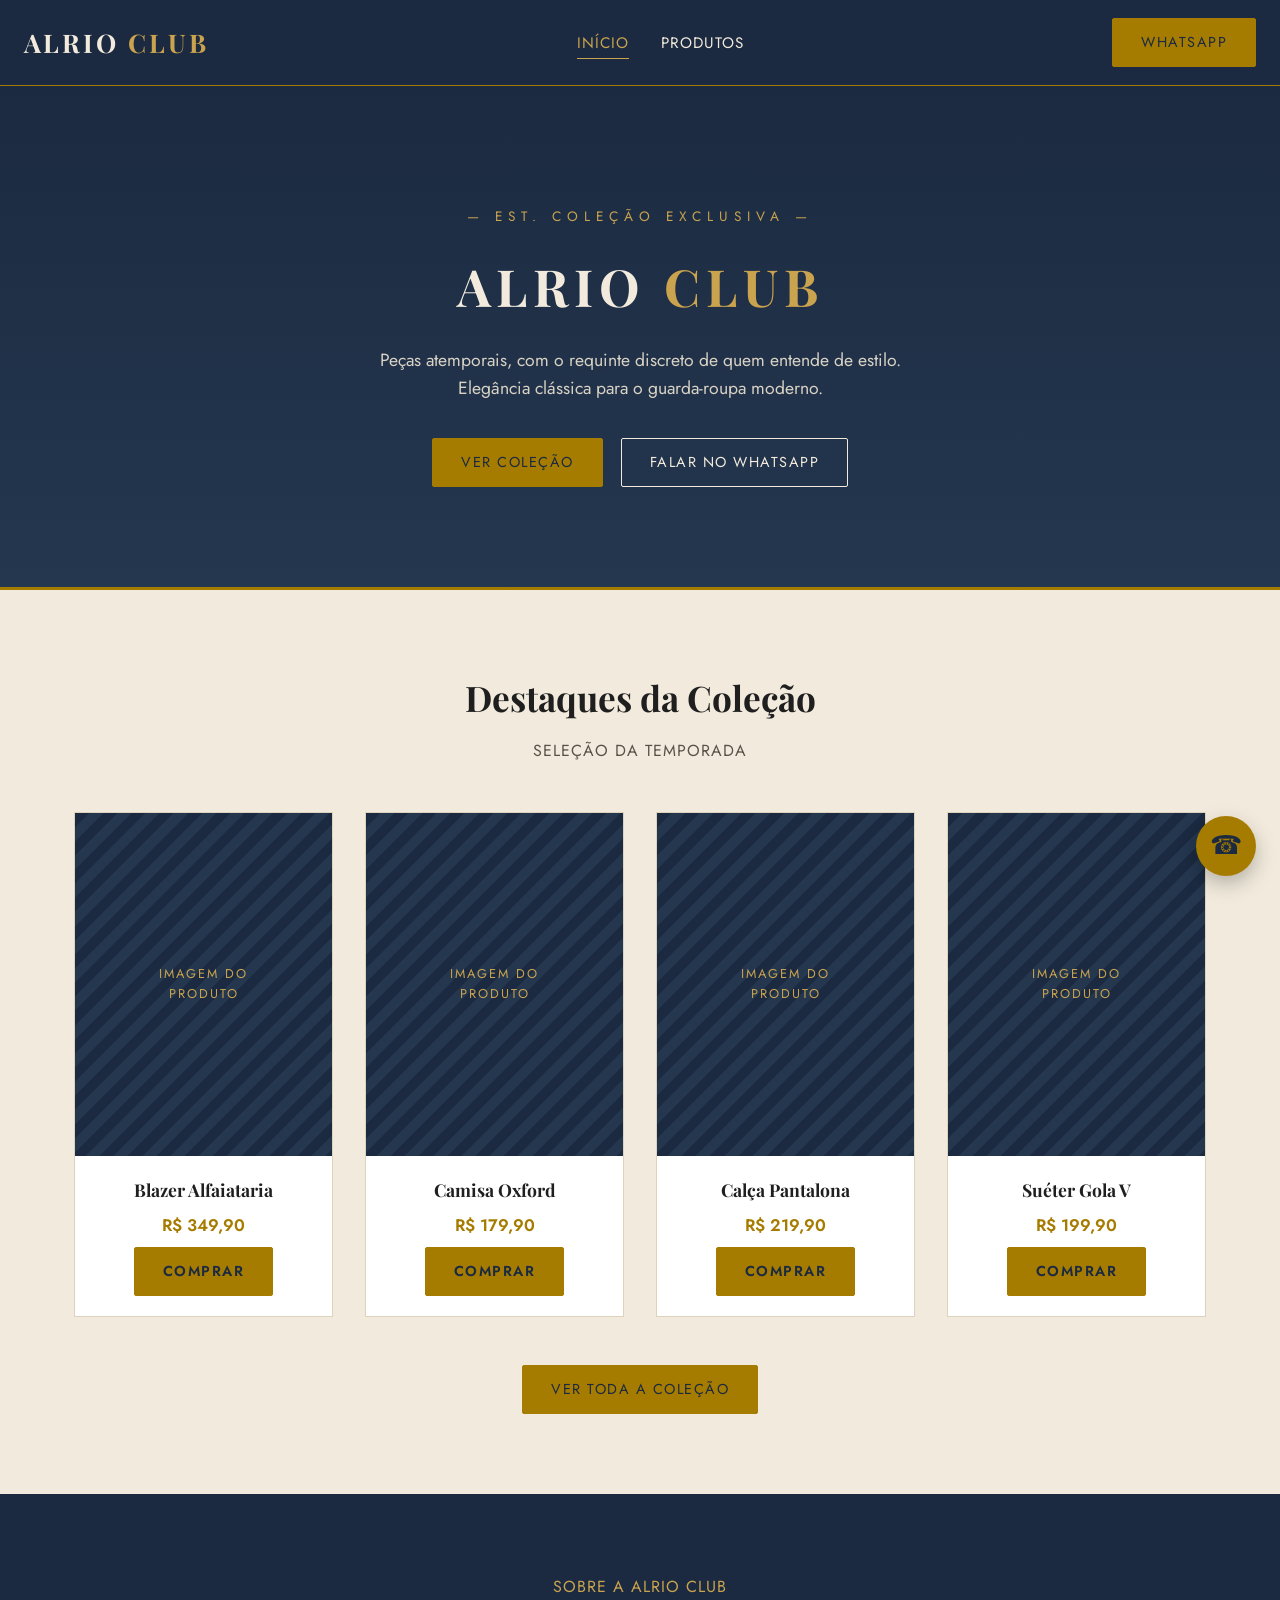
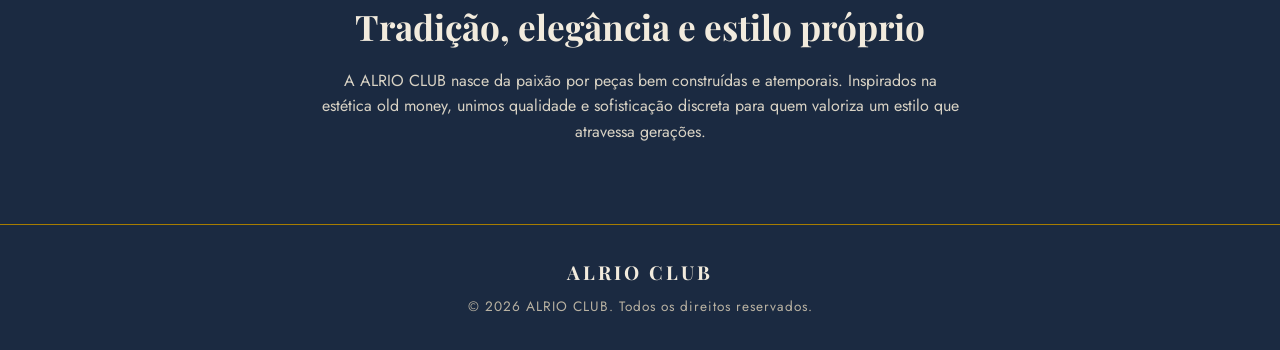
<file: index.html>
<!DOCTYPE html>
<html lang="pt-BR">
<head>
  <meta charset="UTF-8" />
  <meta name="viewport" content="width=device-width, initial-scale=1.0" />
  <title>ALRIO CLUB</title>
  <meta name="description" content="ALRIO CLUB — moda com elegância clássica." />
  <link rel="preconnect" href="https://fonts.googleapis.com" />
  <link href="https://fonts.googleapis.com/css2?family=Playfair+Display:wght@600;700&family=Jost:wght@400;500;600&display=swap" rel="stylesheet" />
  <link rel="stylesheet" href="style.css" />
</head>
<body>

  <header>
    <div class="header-inner">
      <a href="index.html" class="logo">ALRIO <span>CLUB</span></a>
      <nav>
        <ul>
          <li><a href="index.html" class="active">Início</a></li>
          <li><a href="produtos.html">Produtos</a></li>
        </ul>
      </nav>
      <a class="btn btn-gold" href="https://wa.me/5521998679145?text=Ol%C3%A1!%20Vim%20pelo%20site%20da%20ALRIO%20CLUB." target="_blank" rel="noopener">WhatsApp</a>
    </div>
  </header>

  <section class="hero">
    <div class="crest">— Est. Coleção Exclusiva —</div>
    <h1>ALRIO <span>CLUB</span></h1>
    <p>Peças atemporais, com o requinte discreto de quem entende de estilo. Elegância clássica para o guarda-roupa moderno.</p>
    <div class="hero-buttons">
      <a href="produtos.html" class="btn btn-gold">Ver Coleção</a>
      <a href="https://wa.me/5521998679145?text=Ol%C3%A1!%20Vim%20pelo%20site%20da%20ALRIO%20CLUB." target="_blank" rel="noopener" class="btn btn-outline">Falar no WhatsApp</a>
    </div>
  </section>

  <section>
    <div class="container">
      <h2 class="section-title">Destaques da Coleção</h2>
      <p class="section-subtitle">Seleção da temporada</p>
      <div class="product-grid">
        <div class="product-card">
          <div class="product-image">Imagem do<br>Produto</div>
          <div class="product-info">
            <h3>Blazer Alfaiataria</h3>
            <span class="product-price">R$ 349,90</span>
            <a class="btn btn-whatsapp" href="https://wa.me/5521998679145?text=Ol%C3%A1!%20Tenho%20interesse%20no%20Blazer%20Alfaiataria%20da%20ALRIO%20CLUB." target="_blank" rel="noopener">Comprar</a>
          </div>
        </div>
        <div class="product-card">
          <div class="product-image">Imagem do<br>Produto</div>
          <div class="product-info">
            <h3>Camisa Oxford</h3>
            <span class="product-price">R$ 179,90</span>
            <a class="btn btn-whatsapp" href="https://wa.me/5521998679145?text=Ol%C3%A1!%20Tenho%20interesse%20na%20Camisa%20Oxford%20da%20ALRIO%20CLUB." target="_blank" rel="noopener">Comprar</a>
          </div>
        </div>
        <div class="product-card">
          <div class="product-image">Imagem do<br>Produto</div>
          <div class="product-info">
            <h3>Calça Pantalona</h3>
            <span class="product-price">R$ 219,90</span>
            <a class="btn btn-whatsapp" href="https://wa.me/5521998679145?text=Ol%C3%A1!%20Tenho%20interesse%20na%20Cal%C3%A7a%20Pantalona%20da%20ALRIO%20CLUB." target="_blank" rel="noopener">Comprar</a>
          </div>
        </div>
        <div class="product-card">
          <div class="product-image">Imagem do<br>Produto</div>
          <div class="product-info">
            <h3>Suéter Gola V</h3>
            <span class="product-price">R$ 199,90</span>
            <a class="btn btn-whatsapp" href="https://wa.me/5521998679145?text=Ol%C3%A1!%20Tenho%20interesse%20no%20Su%C3%A9ter%20Gola%20V%20da%20ALRIO%20CLUB." target="_blank" rel="noopener">Comprar</a>
          </div>
        </div>
      </div>
      <div class="view-all">
        <a href="produtos.html" class="btn btn-gold">Ver Toda a Coleção</a>
      </div>
    </div>
  </section>

  <section class="strip">
    <div class="container">
      <p class="section-subtitle">Sobre a ALRIO CLUB</p>
      <h2 class="section-title">Tradição, elegância e estilo próprio</h2>
      <p>A ALRIO CLUB nasce da paixão por peças bem construídas e atemporais. Inspirados na estética old money, unimos qualidade e sofisticação discreta para quem valoriza um estilo que atravessa gerações.</p>
    </div>
  </section>

  <a class="whatsapp-float" href="https://wa.me/5521998679145?text=Ol%C3%A1!%20Vim%20pelo%20site%20da%20ALRIO%20CLUB." target="_blank" rel="noopener" aria-label="Falar no WhatsApp">☎</a>

  <footer>
    <div class="logo">ALRIO CLUB</div>
    <p>&copy; 2026 ALRIO CLUB. Todos os direitos reservados.</p>
  </footer>

</body>
</html>
</file>
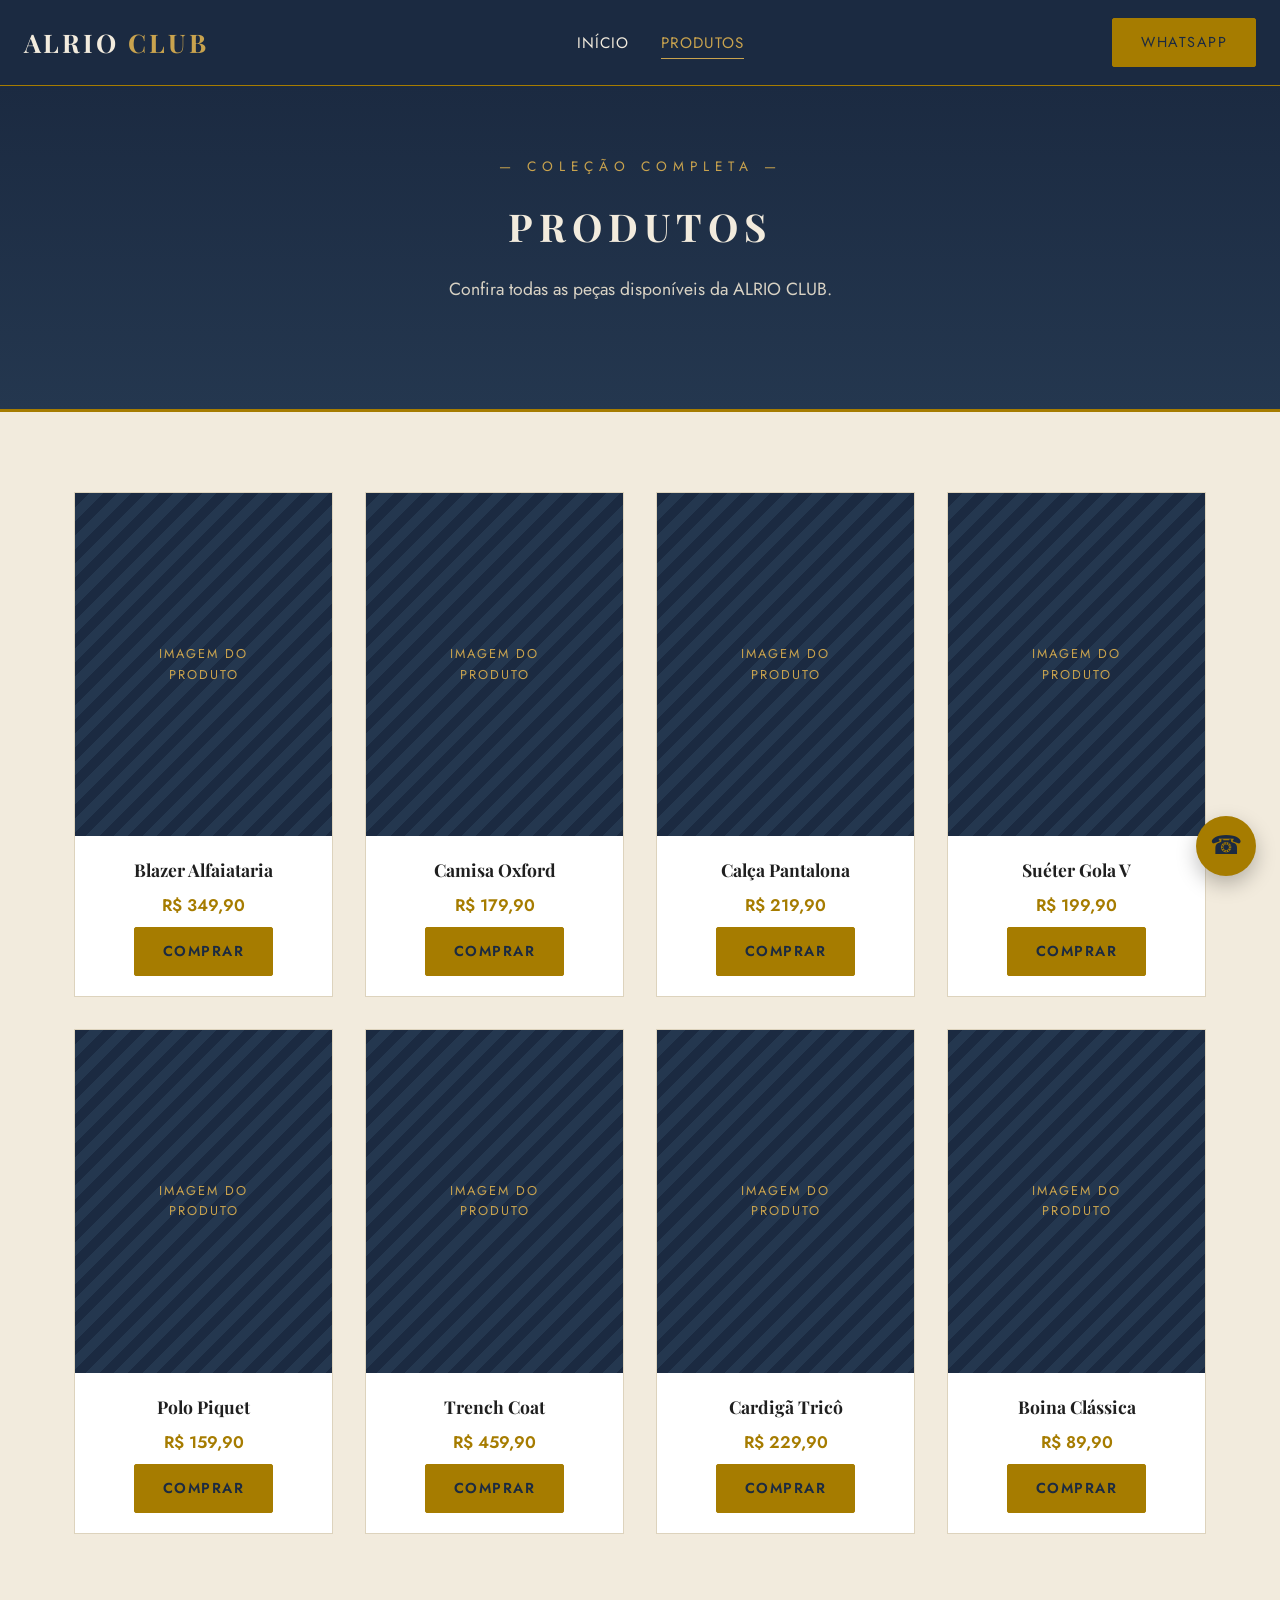
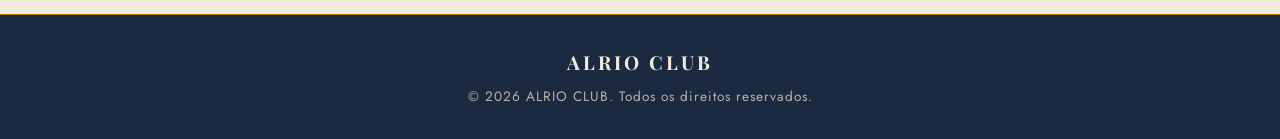
<file: produtos.html>
<!DOCTYPE html>
<html lang="pt-BR">
<head>
  <meta charset="UTF-8" />
  <meta name="viewport" content="width=device-width, initial-scale=1.0" />
  <title>Produtos — ALRIO CLUB</title>
  <meta name="description" content="Coleção completa da ALRIO CLUB." />
  <link rel="preconnect" href="https://fonts.googleapis.com" />
  <link href="https://fonts.googleapis.com/css2?family=Playfair+Display:wght@600;700&family=Jost:wght@400;500;600&display=swap" rel="stylesheet" />
  <link rel="stylesheet" href="style.css" />
</head>
<body>

  <header>
    <div class="header-inner">
      <a href="index.html" class="logo">ALRIO <span>CLUB</span></a>
      <nav>
        <ul>
          <li><a href="index.html">Início</a></li>
          <li><a href="produtos.html" class="active">Produtos</a></li>
        </ul>
      </nav>
      <a class="btn btn-gold" href="https://wa.me/5521998679145?text=Ol%C3%A1!%20Vim%20pelo%20site%20da%20ALRIO%20CLUB." target="_blank" rel="noopener">WhatsApp</a>
    </div>
  </header>

  <section class="hero" style="padding: 70px 24px;">
    <div class="crest">— Coleção Completa —</div>
    <h1 style="font-size: 2.4rem;">PRODUTOS</h1>
    <p>Confira todas as peças disponíveis da ALRIO CLUB.</p>
  </section>

  <section>
    <div class="container">
      <div class="product-grid">

        <div class="product-card">
          <div class="product-image">Imagem do<br>Produto</div>
          <div class="product-info">
            <h3>Blazer Alfaiataria</h3>
            <span class="product-price">R$ 349,90</span>
            <a class="btn btn-whatsapp" href="https://wa.me/5521998679145?text=Ol%C3%A1!%20Tenho%20interesse%20no%20Blazer%20Alfaiataria%20da%20ALRIO%20CLUB." target="_blank" rel="noopener">Comprar</a>
          </div>
        </div>

        <div class="product-card">
          <div class="product-image">Imagem do<br>Produto</div>
          <div class="product-info">
            <h3>Camisa Oxford</h3>
            <span class="product-price">R$ 179,90</span>
            <a class="btn btn-whatsapp" href="https://wa.me/5521998679145?text=Ol%C3%A1!%20Tenho%20interesse%20na%20Camisa%20Oxford%20da%20ALRIO%20CLUB." target="_blank" rel="noopener">Comprar</a>
          </div>
        </div>

        <div class="product-card">
          <div class="product-image">Imagem do<br>Produto</div>
          <div class="product-info">
            <h3>Calça Pantalona</h3>
            <span class="product-price">R$ 219,90</span>
            <a class="btn btn-whatsapp" href="https://wa.me/5521998679145?text=Ol%C3%A1!%20Tenho%20interesse%20na%20Cal%C3%A7a%20Pantalona%20da%20ALRIO%20CLUB." target="_blank" rel="noopener">Comprar</a>
          </div>
        </div>

        <div class="product-card">
          <div class="product-image">Imagem do<br>Produto</div>
          <div class="product-info">
            <h3>Suéter Gola V</h3>
            <span class="product-price">R$ 199,90</span>
            <a class="btn btn-whatsapp" href="https://wa.me/5521998679145?text=Ol%C3%A1!%20Tenho%20interesse%20no%20Su%C3%A9ter%20Gola%20V%20da%20ALRIO%20CLUB." target="_blank" rel="noopener">Comprar</a>
          </div>
        </div>

        <div class="product-card">
          <div class="product-image">Imagem do<br>Produto</div>
          <div class="product-info">
            <h3>Polo Piquet</h3>
            <span class="product-price">R$ 159,90</span>
            <a class="btn btn-whatsapp" href="https://wa.me/5521998679145?text=Ol%C3%A1!%20Tenho%20interesse%20na%20Polo%20Piquet%20da%20ALRIO%20CLUB." target="_blank" rel="noopener">Comprar</a>
          </div>
        </div>

        <div class="product-card">
          <div class="product-image">Imagem do<br>Produto</div>
          <div class="product-info">
            <h3>Trench Coat</h3>
            <span class="product-price">R$ 459,90</span>
            <a class="btn btn-whatsapp" href="https://wa.me/5521998679145?text=Ol%C3%A1!%20Tenho%20interesse%20no%20Trench%20Coat%20da%20ALRIO%20CLUB." target="_blank" rel="noopener">Comprar</a>
          </div>
        </div>

        <div class="product-card">
          <div class="product-image">Imagem do<br>Produto</div>
          <div class="product-info">
            <h3>Cardigã Tricô</h3>
            <span class="product-price">R$ 229,90</span>
            <a class="btn btn-whatsapp" href="https://wa.me/5521998679145?text=Ol%C3%A1!%20Tenho%20interesse%20no%20Cardig%C3%A3%20Tric%C3%B4%20da%20ALRIO%20CLUB." target="_blank" rel="noopener">Comprar</a>
          </div>
        </div>

        <div class="product-card">
          <div class="product-image">Imagem do<br>Produto</div>
          <div class="product-info">
            <h3>Boina Clássica</h3>
            <span class="product-price">R$ 89,90</span>
            <a class="btn btn-whatsapp" href="https://wa.me/5521998679145?text=Ol%C3%A1!%20Tenho%20interesse%20na%20Boina%20Cl%C3%A1ssica%20da%20ALRIO%20CLUB." target="_blank" rel="noopener">Comprar</a>
          </div>
        </div>

      </div>
    </div>
  </section>

  <a class="whatsapp-float" href="https://wa.me/5521998679145?text=Ol%C3%A1!%20Vim%20pelo%20site%20da%20ALRIO%20CLUB." target="_blank" rel="noopener" aria-label="Falar no WhatsApp">☎</a>

  <footer>
    <div class="logo">ALRIO CLUB</div>
    <p>&copy; 2026 ALRIO CLUB. Todos os direitos reservados.</p>
  </footer>

</body>
</html>
</file>
<file: style.css>
:root {
  --navy: #1B2A41;
  --navy-light: #24374f;
  --cream: #F2EBDD;
  --white: #FFFFFF;
  --gold: #A67C00;
  --gold-light: #C9A34E;
  --text: #1F1F1F;
}

* {
  box-sizing: border-box;
  margin: 0;
  padding: 0;
}

body {
  font-family: 'Jost', 'Segoe UI', sans-serif;
  background: var(--cream);
  color: var(--text);
  line-height: 1.6;
}

h1, h2, h3, .logo {
  font-family: 'Playfair Display', 'Georgia', serif;
}

a {
  text-decoration: none;
  color: inherit;
}

img {
  max-width: 100%;
  display: block;
}

.container {
  max-width: 1180px;
  margin: 0 auto;
  padding: 0 24px;
}

/* Header */
header {
  background: var(--navy);
  color: var(--cream);
  position: sticky;
  top: 0;
  z-index: 100;
  border-bottom: 1px solid var(--gold);
}

.header-inner {
  display: flex;
  align-items: center;
  justify-content: space-between;
  padding: 18px 24px;
}

.logo {
  font-size: 1.6rem;
  letter-spacing: 3px;
  color: var(--cream);
  font-weight: 700;
}

.logo span {
  color: var(--gold-light);
}

nav ul {
  list-style: none;
  display: flex;
  gap: 32px;
}

nav a {
  font-size: 0.95rem;
  letter-spacing: 1px;
  text-transform: uppercase;
  padding-bottom: 4px;
  border-bottom: 1px solid transparent;
  transition: border-color 0.2s ease, color 0.2s ease;
}

nav a:hover,
nav a.active {
  color: var(--gold-light);
  border-color: var(--gold-light);
}

.btn {
  display: inline-block;
  padding: 12px 28px;
  border: 1px solid var(--gold);
  border-radius: 2px;
  font-size: 0.9rem;
  letter-spacing: 1.5px;
  text-transform: uppercase;
  transition: background 0.2s ease, color 0.2s ease;
}

.btn-gold {
  background: var(--gold);
  color: var(--navy);
  border-color: var(--gold);
}

.btn-gold:hover {
  background: var(--gold-light);
  border-color: var(--gold-light);
}

.btn-outline {
  background: transparent;
  color: var(--cream);
  border-color: var(--cream);
}

.btn-outline:hover {
  background: var(--cream);
  color: var(--navy);
}

.btn-whatsapp {
  background: var(--gold);
  color: var(--navy);
  font-weight: 600;
}

.btn-whatsapp:hover {
  background: var(--gold-light);
}

/* Hero */
.hero {
  background: linear-gradient(180deg, var(--navy) 0%, var(--navy-light) 100%);
  color: var(--cream);
  text-align: center;
  padding: 120px 24px 100px;
  border-bottom: 3px solid var(--gold);
}

.hero .crest {
  font-size: 0.85rem;
  letter-spacing: 6px;
  text-transform: uppercase;
  color: var(--gold-light);
  margin-bottom: 18px;
}

.hero h1 {
  font-size: 3.2rem;
  letter-spacing: 6px;
  margin-bottom: 18px;
}

.hero h1 span {
  color: var(--gold-light);
}

.hero p {
  max-width: 560px;
  margin: 0 auto 36px;
  font-size: 1.1rem;
  color: #d8d2c4;
}

.hero-buttons {
  display: flex;
  gap: 18px;
  justify-content: center;
  flex-wrap: wrap;
}

/* Sections */
section {
  padding: 80px 24px;
}

.section-title {
  text-align: center;
  margin-bottom: 12px;
  font-size: 2.2rem;
}

.section-subtitle {
  text-align: center;
  color: #5a5248;
  margin-bottom: 48px;
  font-size: 1rem;
  letter-spacing: 1px;
  text-transform: uppercase;
}

/* Product grid */
.product-grid {
  display: grid;
  grid-template-columns: repeat(auto-fit, minmax(240px, 1fr));
  gap: 32px;
}

.product-card {
  background: var(--white);
  border: 1px solid #ddd3bd;
  overflow: hidden;
  display: flex;
  flex-direction: column;
  transition: transform 0.2s ease, box-shadow 0.2s ease;
}

.product-card:hover {
  transform: translateY(-4px);
  box-shadow: 0 12px 24px rgba(27, 42, 65, 0.12);
}

.product-image {
  aspect-ratio: 3 / 4;
  background: repeating-linear-gradient(
    135deg,
    var(--navy),
    var(--navy) 10px,
    var(--navy-light) 10px,
    var(--navy-light) 20px
  );
  display: flex;
  align-items: center;
  justify-content: center;
  color: var(--gold-light);
  font-size: 0.8rem;
  letter-spacing: 2px;
  text-transform: uppercase;
  text-align: center;
  padding: 16px;
}

.product-info {
  padding: 20px;
  text-align: center;
  flex: 1;
  display: flex;
  flex-direction: column;
  gap: 8px;
}

.product-info h3 {
  font-size: 1.1rem;
}

.product-price {
  color: var(--gold);
  font-weight: 600;
  font-size: 1.05rem;
}

.product-info .btn {
  margin-top: auto;
  align-self: center;
}

.view-all {
  text-align: center;
  margin-top: 48px;
}

/* About-ish strip on home */
.strip {
  background: var(--navy);
  color: var(--cream);
  text-align: center;
}

.strip .section-subtitle {
  color: var(--gold-light);
}

.strip h2 {
  color: var(--cream);
}

.strip p {
  max-width: 640px;
  margin: 0 auto;
  color: #d8d2c4;
}

/* WhatsApp floating button */
.whatsapp-float {
  position: fixed;
  bottom: 24px;
  right: 24px;
  background: var(--gold);
  color: var(--navy);
  width: 60px;
  height: 60px;
  border-radius: 50%;
  display: flex;
  align-items: center;
  justify-content: center;
  font-size: 1.6rem;
  box-shadow: 0 8px 20px rgba(0,0,0,0.25);
  z-index: 200;
  transition: transform 0.2s ease, background 0.2s ease;
}

.whatsapp-float:hover {
  transform: scale(1.08);
  background: var(--gold-light);
}

/* Footer */
footer {
  background: var(--navy);
  color: #b9b2a2;
  text-align: center;
  padding: 32px 24px;
  border-top: 1px solid var(--gold);
  font-size: 0.85rem;
  letter-spacing: 1px;
}

footer .logo {
  font-size: 1.2rem;
  margin-bottom: 8px;
  color: var(--cream);
}

@media (max-width: 720px) {
  nav ul {
    gap: 18px;
  }
  .hero h1 {
    font-size: 2.2rem;
    letter-spacing: 3px;
  }
}
</file>
